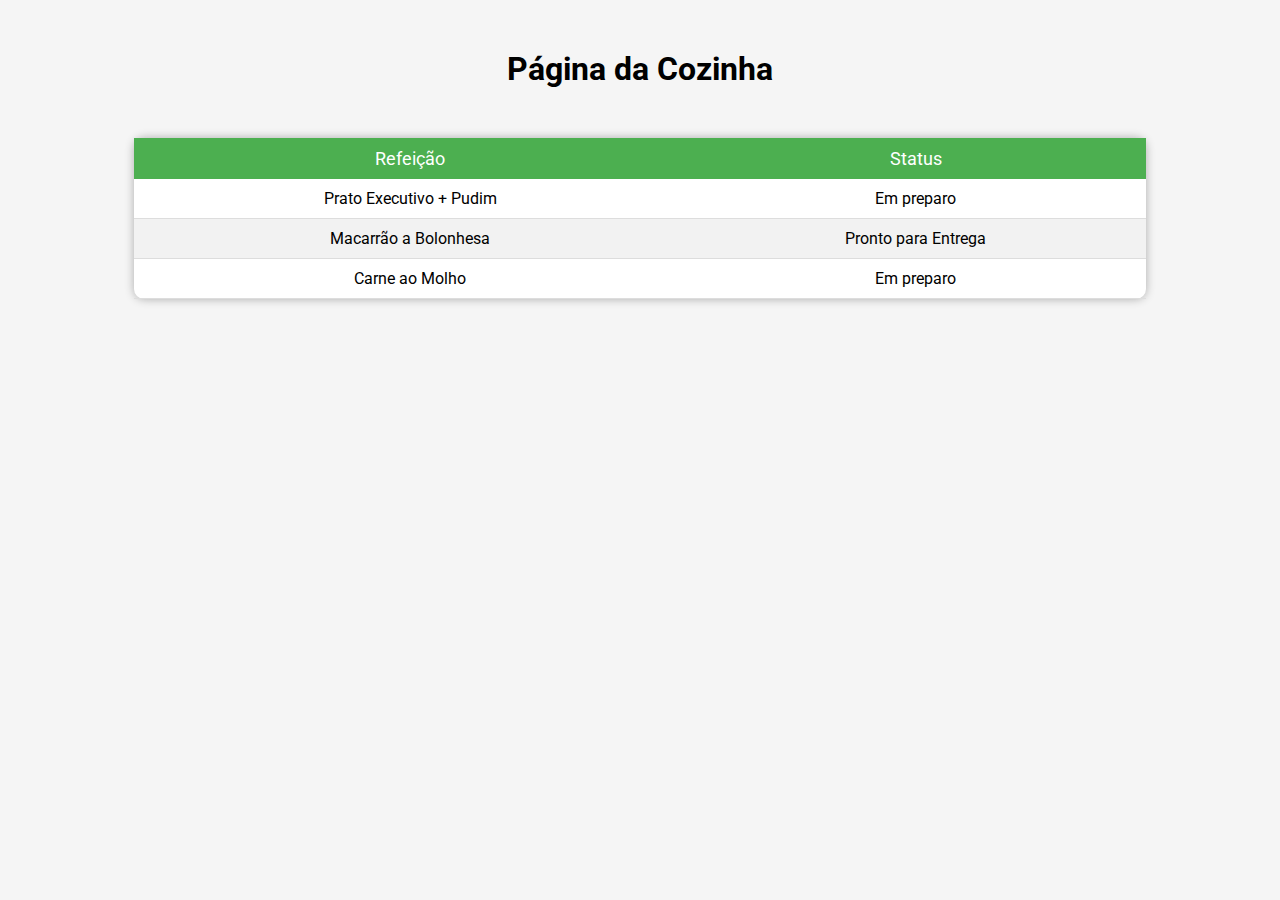
<file: Projeto Integrador/html/cozinha.html>
<!DOCTYPE html>
<html lang="en">

<head>
    <meta charset="UTF-8">
    <meta name="viewport" content="width=device-width, initial-scale=1.0">
    <link rel="stylesheet" type="text/css" href="../css/cozinha.css">
    <link rel="preconnect" href="https://fonts.googleapis.com">
    <link rel="preconnect" href="https://fonts.gstatic.com" crossorigin>
    <link href="https://fonts.googleapis.com/css2?family=Roboto:wght@300;400;700&display=swap" rel="stylesheet">
    <title>Página da Cozinha</title>
</head>

<body>
    <h1>Página da Cozinha</h1>

    <table>
        <thead>
            <tr>
                <th>Refeição</th>
                <th>Status</th>
            </tr>
        </thead>
        <tbody>
            <tr>
                <td>Prato Executivo + Pudim</td>
                <td>Em preparo</td>
            </tr>
            <tr>
                <td>Macarrão a Bolonhesa</td>
                <td>Pronto para Entrega</td>
            </tr>
            <tr>
                <td>Carne ao Molho</td>
                <td>Em preparo</td>
            </tr>
        </tbody>
    </table>
</body>

</html>
</file>
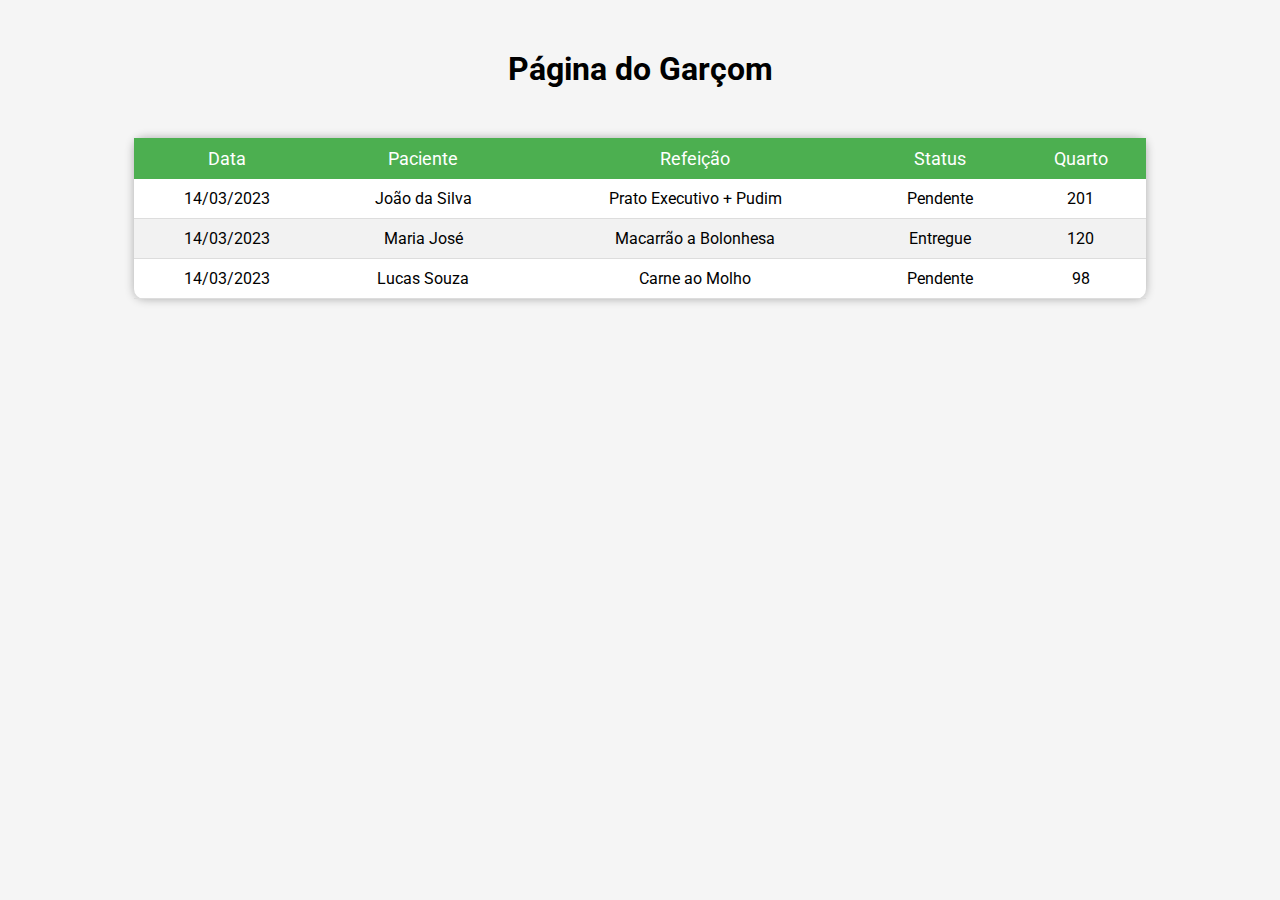
<file: Projeto Integrador/html/garçom.html>
<!DOCTYPE html>
<html lang="en">

<head>
    <meta charset="UTF-8">
    <meta name="viewport" content="width=device-width, initial-scale=1.0">
    <link rel="stylesheet" type="text/css" href="../css/garçom.css">
    <link rel="preconnect" href="https://fonts.googleapis.com">
    <link rel="preconnect" href="https://fonts.gstatic.com" crossorigin>
    <link href="https://fonts.googleapis.com/css2?family=Roboto:wght@300;400;700&display=swap" rel="stylesheet">
    <title>Página do Garçom</title>
</head>

<body>
    <h1>Página do Garçom</h1>

    <table>
        <thead>
            <tr>
                <th>Data</th>
                <th>Paciente</th>
                <th>Refeição</th>
                <th>Status</th>
                <th>Quarto</th>
            </tr>
        </thead>
        <tbody>
            <tr>
                <td>14/03/2023</td>
                <td>João da Silva</td>
                <td>Prato Executivo + Pudim</td>
                <td>Pendente</td>
                <td>201</td>
            </tr>
            <tr>
                <td>14/03/2023</td>
                <td>Maria José</td>
                <td>Macarrão a Bolonhesa</td>
                <td>Entregue</td>
                <td>120</td>
            </tr>
            <tr>
                <td>14/03/2023</td>
                <td>Lucas Souza</td>
                <td>Carne ao Molho</td>
                <td>Pendente</td>
                <td>98</td>
            </tr>
        </tbody>
    </table>
</body>

</html>
</file>
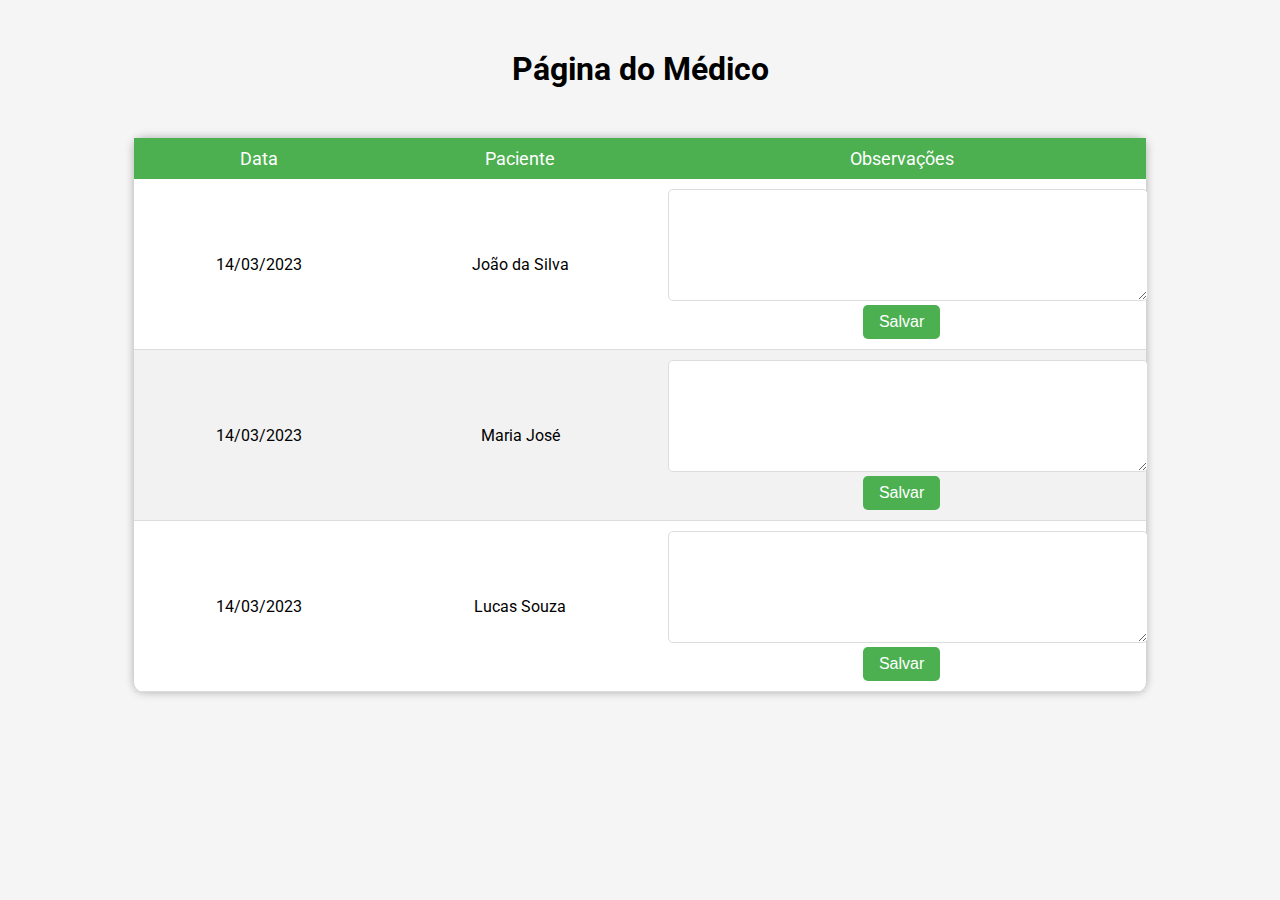
<file: Projeto Integrador/html/medico.html>
<!DOCTYPE html>
<html lang="en">

<head>
    <meta charset="UTF-8">
    <meta name="viewport" content="width=device-width, initial-scale=1.0">
    <link rel="stylesheet" type="text/css" href="../css/medico.css">
    <link rel="preconnect" href="https://fonts.googleapis.com">
    <link rel="preconnect" href="https://fonts.gstatic.com" crossorigin>
    <link href="https://fonts.googleapis.com/css2?family=Roboto:wght@300;400;700&display=swap" rel="stylesheet">
    <title>Página do Médico</title>
</head>

<body>
    <h1>Página do Médico</h1>

    <table>
        <thead>
            <tr>
                <th>Data</th>
                <th>Paciente</th>
                <th>Observações</th>
            </tr>
        </thead>
        <tbody>
            <tr>
                <td>14/03/2023</td>
                <td>João da Silva</td>
                <td>
                    <textarea></textarea>
                    <br>
                    <button>Salvar</button>
                </td>
            </tr>
            <tr>
                <td>14/03/2023</td>
                <td>Maria José</td>
                <td>
                    <textarea></textarea>
                    <br>
                    <button>Salvar</button>
                </td>
            </tr>
            <tr>
                <td>14/03/2023</td>
                <td>Lucas Souza</td>
                <td>
                    <textarea></textarea>
                    <br>
                    <button>Salvar</button>
                </td>
            </tr>
        </tbody>
    </table>
</body>

</html>
</file>
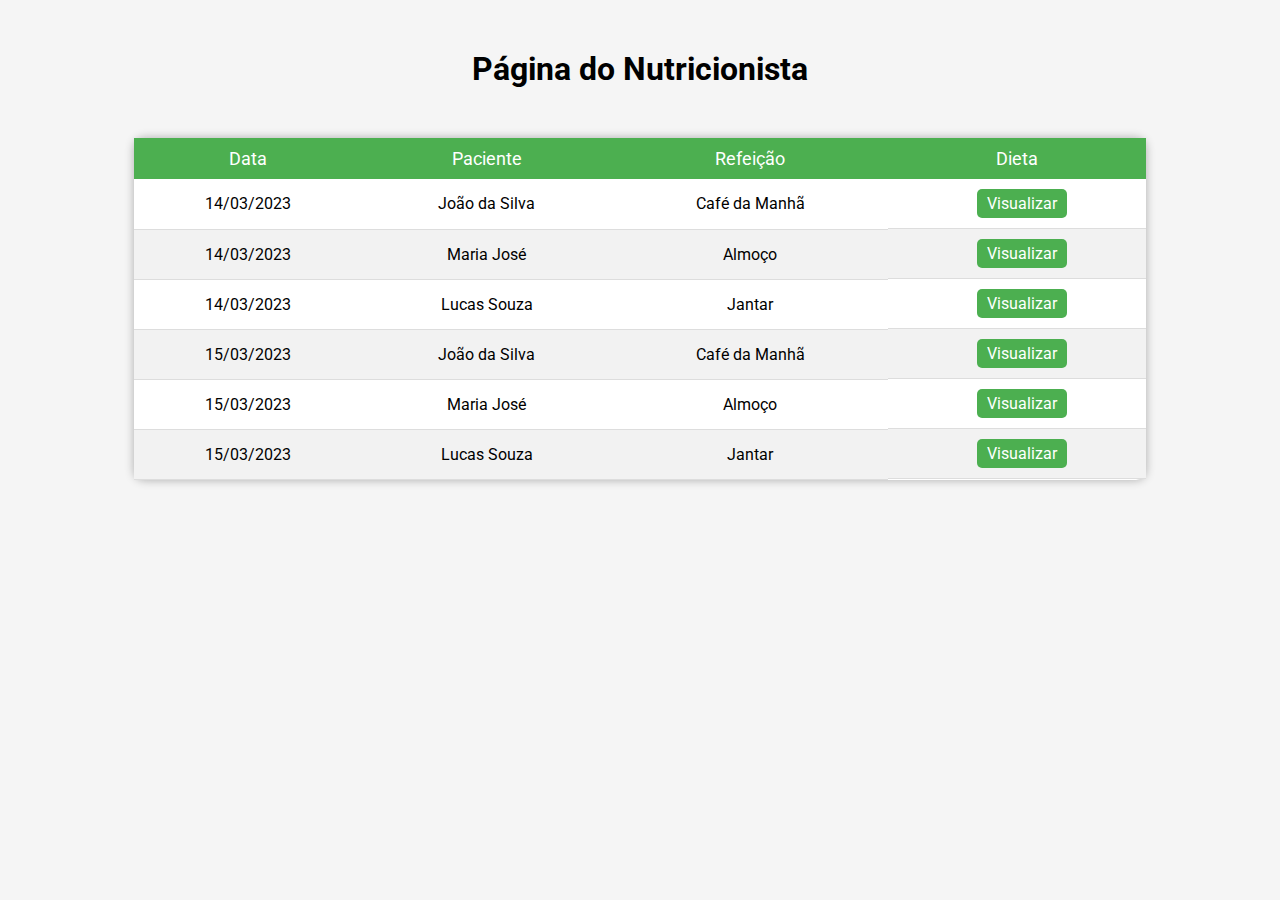
<file: Projeto Integrador/html/nutricionista.html>
<!DOCTYPE html>
<html lang="en">

<head>
    <meta charset="UTF-8">
    <meta name="viewport" content="width=device-width, initial-scale=1.0">
    <link rel="stylesheet" type="text/css" href="../css/nutricionista.css">
    <link rel="preconnect" href="https://fonts.googleapis.com">
    <link rel="preconnect" href="https://fonts.gstatic.com" crossorigin>
    <link href="https://fonts.googleapis.com/css2?family=Roboto:wght@300;400;700&display=swap" rel="stylesheet">
    <title>Página do Nutricionista</title>
</head>

<body>
    <h1>Página do Nutricionista</h1>

    <table>
        <thead>
            <tr>
                <th>Data</th>
                <th>Paciente</th>
                <th>Refeição</th>
                <th>Dieta</th>
            </tr>
        </thead>
        <tbody>
            <tr>
                <td>14/03/2023</td>
                <td>João da Silva</td>
                <td>Café da Manhã</td>
                <td><a href="#">Visualizar</a></td>
            </tr>
            <tr>
                <td>14/03/2023</td>
                <td>Maria José</td>
                <td>Almoço</td>
                <td><a href="#">Visualizar</a></td>
            </tr>
            <tr>
                <td>14/03/2023</td>
                <td>Lucas Souza</td>
                <td>Jantar</td>
                <td><a href="#">Visualizar</a></td>
            </tr>
            <tr>
                <td>15/03/2023</td>
                <td>João da Silva</td>
                <td>Café da Manhã</td>
                <td><a href="#">Visualizar</a></td>
            </tr>
            <tr>
                <td>15/03/2023</td>
                <td>Maria José</td>
                <td>Almoço</td>
                <td><a href="#">Visualizar</a></td>
            </tr>
            <tr>
                <td>15/03/2023</td>
                <td>Lucas Souza</td>
                <td>Jantar</td>
                <td><a href="#">Visualizar</a></td>
            </tr>
        </tbody>
    </table>
</body>

</html>
</file>
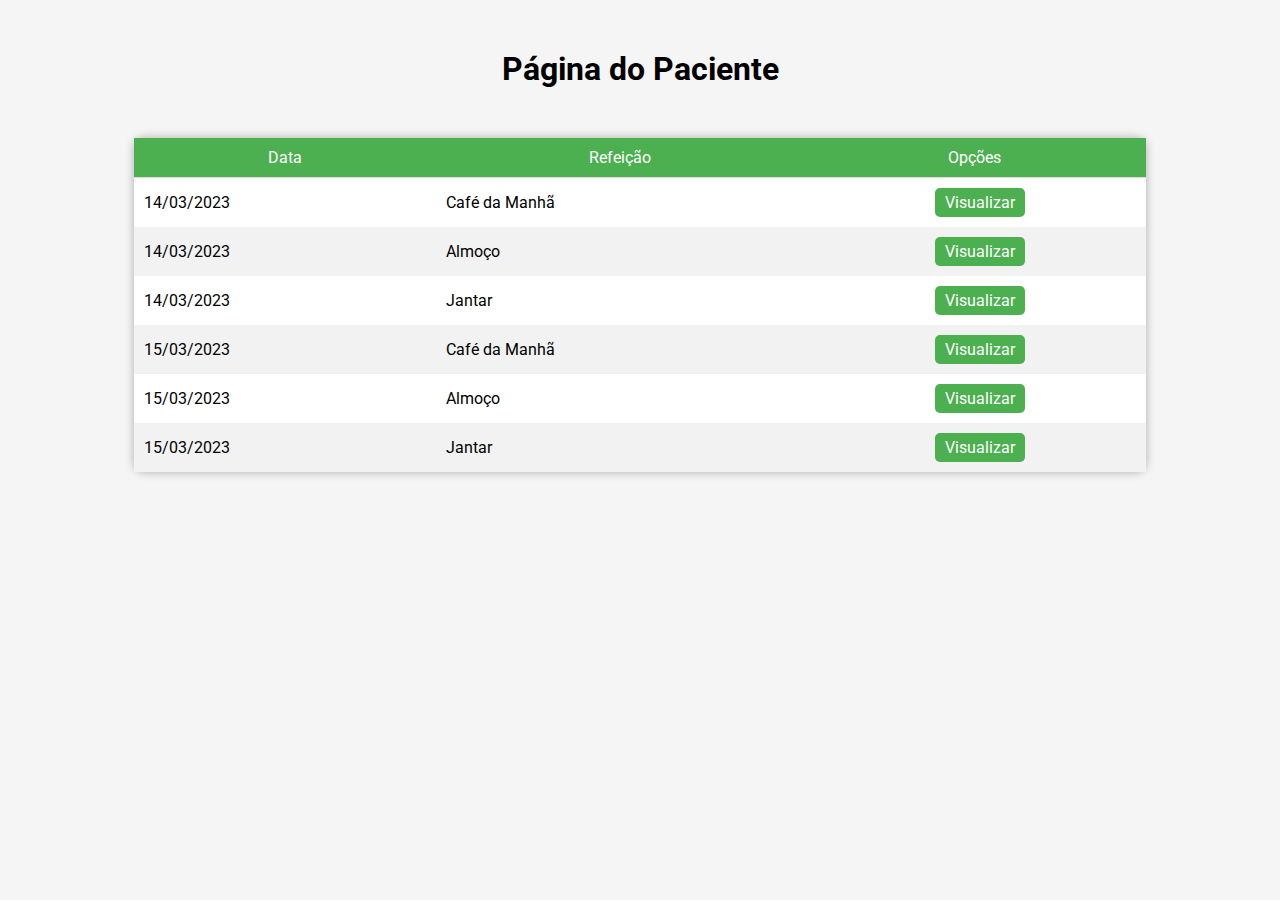
<file: Projeto Integrador/html/paciente.html>
<!DOCTYPE html>
<html lang="en">

<head>
    <meta charset="UTF-8">
    <meta name="viewport" content="width=device-width, initial-scale=1.0">
    <link rel="stylesheet" type="text/css" href="../css/paciente.css">
    <link rel="preconnect" href="https://fonts.googleapis.com">
    <link rel="preconnect" href="https://fonts.gstatic.com" crossorigin>
    <link href="https://fonts.googleapis.com/css2?family=Roboto:wght@300;400;700&display=swap" rel="stylesheet">
    <title>Página do Paciente</title>
</head>

<body>
    <h1>Página do Paciente</h1>
	<table>
		<thead>
			<tr>
				<th>Data</th>
				<th>Refeição</th>
				<th>Opções</th>
			</tr>
		</thead>
		<tbody>
			<tr>
				<td>14/03/2023</td>
				<td>Café da Manhã</td>
				<td><a href="#">Visualizar</a></td>
			</tr>
			<tr>
				<td>14/03/2023</td>
				<td>Almoço</td>
				<td><a href="#">Visualizar</a></td>
			</tr>
			<tr>
				<td>14/03/2023</td>
				<td>Jantar</td>
				<td><a href="#">Visualizar</a></td>
			</tr>
			<tr>
				<td>15/03/2023</td>
				<td>Café da Manhã</td>
				<td><a href="#">Visualizar</a></td>
			</tr>
			<tr>
				<td>15/03/2023</td>
				<td>Almoço</td>
				<td><a href="#">Visualizar</a></td>
			</tr>
			<tr>
				<td>15/03/2023</td>
				<td>Jantar</td>
				<td><a href="#">Visualizar</a></td>
			</tr>
		</tbody>
	</table>
</body>

</html>
</file>
<file: Projeto Integrador/css/cozinha.css>
body {
    background-color: #F5F5F5;
    font-family: Roboto;
}
h1 {
    text-align: center;
    margin-top: 50px;
}
table {
    width: 80%;
    margin: 50px auto;
    border-collapse: collapse;
    background-color: white;
    box-shadow: 0 0 10px rgba(0,0,0,0.3);
    border-radius: 10px;
}
th {
    background-color: #4CAF50;
    color: white;
    padding: 10px;
    text-align: center;
    font-size: 18px;
    font-weight: normal;
}
td {
    text-align: center;
    padding: 10px;
    font-size: 16px;
    border-bottom: 1px solid #ddd;
}
tr:hover {
    background-color: #f5f5f5;
}
tr:nth-child(even) {
    background-color: #f2f2f2;
}
</file>
<file: Projeto Integrador/css/garçom.css>
body {
    background-color: #F5F5F5;
    font-family: Roboto;
}
h1 {
    text-align: center;
    margin-top: 50px;
}
table {
    width: 80%;
    margin: 50px auto;
    border-collapse: collapse;
    background-color: white;
    box-shadow: 0 0 10px rgba(0,0,0,0.3);
    border-radius: 10px;
}
th {
    background-color: #4CAF50;
    color: white;
    padding: 10px;
    text-align: center;
    font-size: 18px;
    font-weight: normal;
}
td {
    text-align: center;
    padding: 10px;
    font-size: 16px;
    border-bottom: 1px solid #ddd;
}
tr:hover {
    background-color: #f5f5f5;
}
tr:nth-child(even) {
    background-color: #f2f2f2;
}
</file>
<file: Projeto Integrador/css/medico.css>
body {
    background-color: #F5F5F5;
    font-family: Roboto;
}
h1 {
    text-align: center;
    margin-top: 50px;
}
table {
    width: 80%;
    margin: 50px auto;
    border-collapse: collapse;
    background-color: white;
    box-shadow: 0 0 10px rgba(0,0,0,0.3);
    border-radius: 10px;
}
th {
    background-color: #4CAF50;
    color: white;
    padding: 10px;
    text-align: center;
    font-size: 18px;
    font-weight: normal;
}
td {
    text-align: center;
    padding: 10px;
    font-size: 16px;
    border-bottom: 1px solid #ddd;
}
tr:hover {
    background-color: #f5f5f5;
}
tr:nth-child(even) {
    background-color: #f2f2f2;
}
textarea {
    width: 100%;
    height: 100px;
    padding: 5px;
    border: 1px solid #ddd;
    border-radius: 5px;
    resize: vertical;
}
button {
    padding: 8px 16px;
    background-color: #4CAF50;
    color: white;
    border: none;
    border-radius: 5px;
    font-size: 16px;
    cursor: pointer;
}
button:hover {
    background-color: #45a049;
}
</file>
<file: Projeto Integrador/css/nutricionista.css>
body {
    background-color: #F5F5F5;
    font-family: Roboto;
}
h1 {
    text-align: center;
    margin-top: 50px;
}
table {
    width: 80%;
    margin: 50px auto;
    border-collapse: collapse;
    background-color: white;
    box-shadow: 0 0 10px rgba(0,0,0,0.3);
    border-radius: 10px;
}
th {
    background-color: #4CAF50;
    color: white;
    padding: 10px;
    text-align: center;
    font-size: 18px;
    font-weight: normal;
}
td {
    text-align: center;
    padding: 10px;
    font-weight: normal;
    text-align: center;
    padding: 10px;
    font-size: 16px;
    border-bottom: 1px solid #ddd;
}
tr:hover {
    background-color: #f5f5f5;
}
tr:nth-child(even) {
    background-color: #f2f2f2;
}
td:last-child {
    display: flex;
    justify-content: center;
}
td:last-child a {
    margin-left: 10px;
    padding: 5px 10px;
    background-color: #4CAF50;
    color: white;
    border-radius: 5px;
    text-decoration: none;
    cursor: pointer;
}
td:last-child a:hover {
    background-color: #3E8E41;
}
</file>
<file: Projeto Integrador/css/paciente.css>
body {
    background-color: #F5F5F5;
    font-family: Roboto;
}
h1 {
    text-align: center;
    margin-top: 50px;
}
table {
    width: 80%;
    margin: 50px auto;
    border-collapse: collapse;
    background-color: white;
    box-shadow: 0 0 10px rgba(0,0,0,0.3);
    border-radius: 10px;
}
th {
    background-color: #4CAF50;
    color: white;
    padding: 10px;
    text-align: center;
    font-weight: normal;
    padding: 10px;
    font-size: 16px;
    border-bottom: 1px solid #ddd;
}

td {
    padding: 10px;
}

tr:hover {
    background-color: #f5f5f5;
}
tr:nth-child(even) {
    background-color: #f2f2f2;
}
td:last-child {
    display: flex;
    justify-content: center;
}
td:last-child a {
    margin-left: 10px;
    padding: 5px 10px;
    background-color: #4CAF50;
    color: white;
    border-radius: 5px;
    text-decoration: none;
    cursor: pointer;
}
td:last-child a:hover {
    background-color: #3E8E41;
}
</file>
